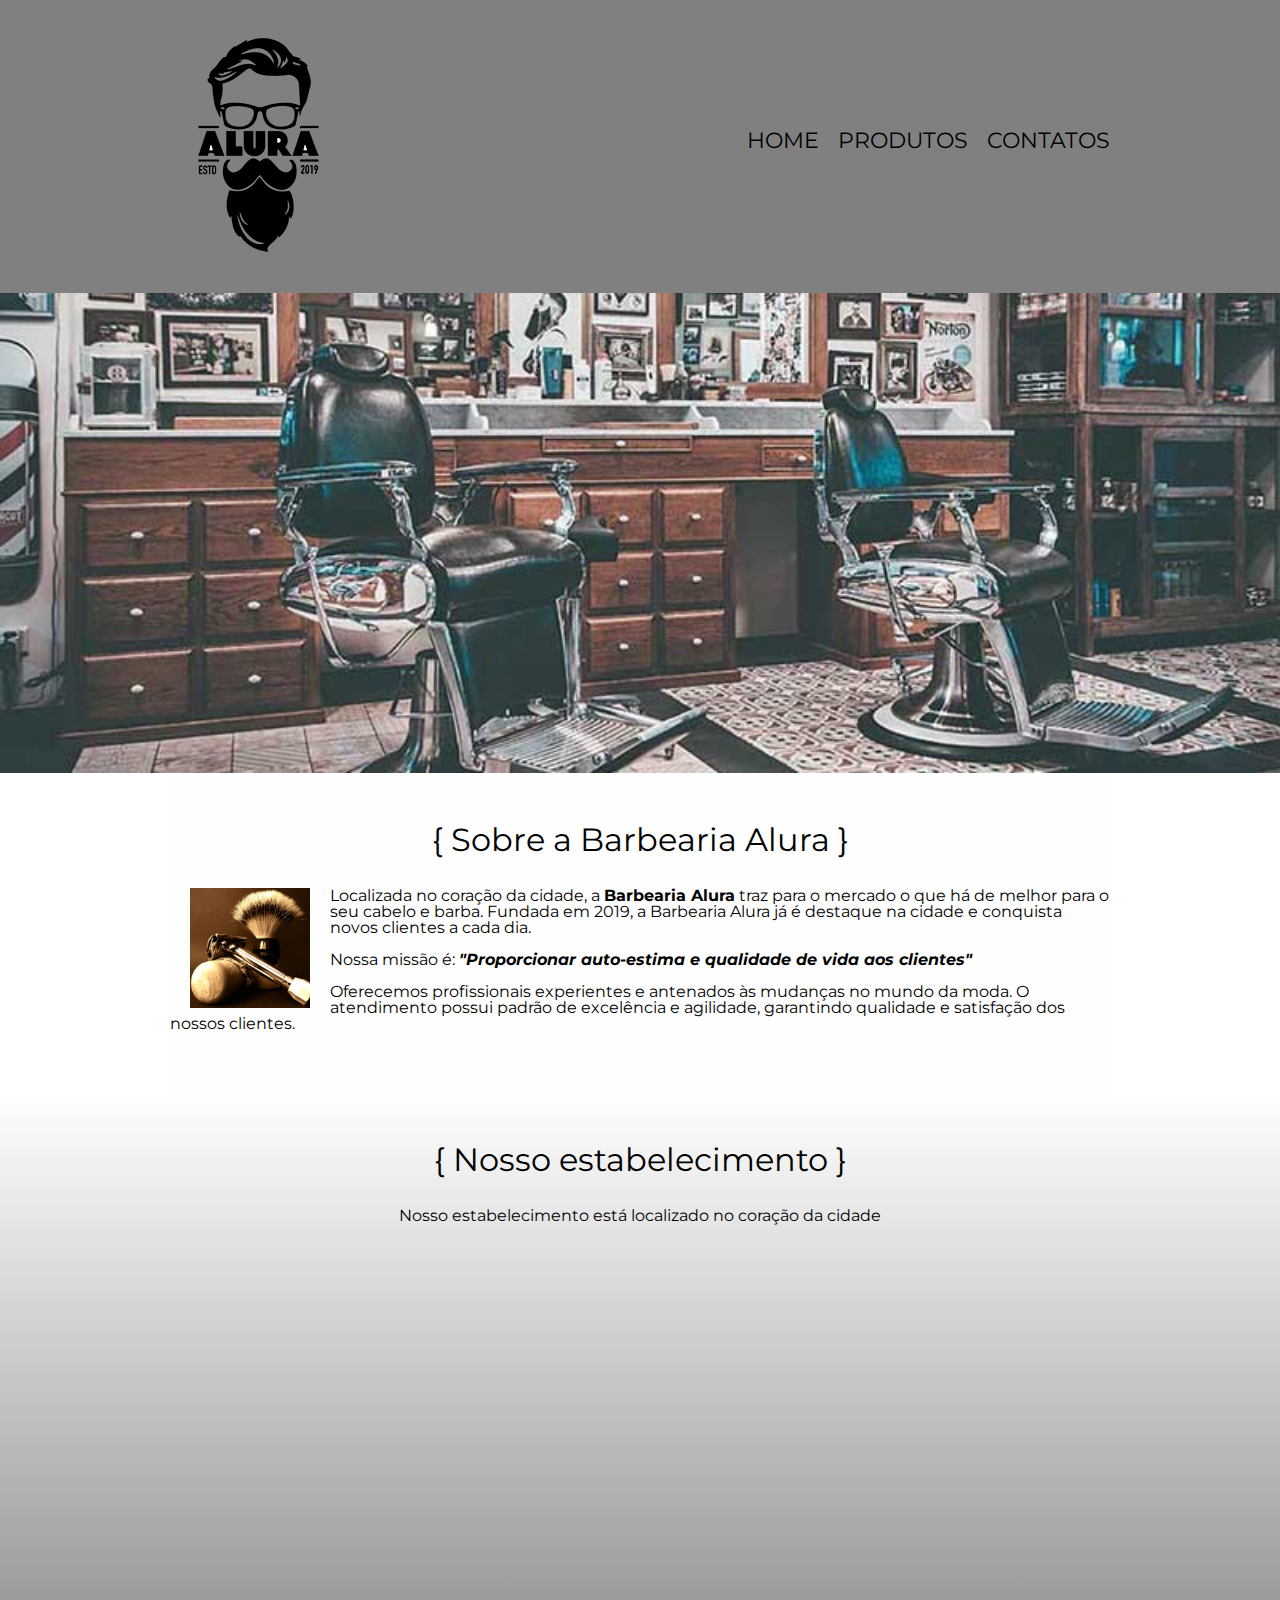
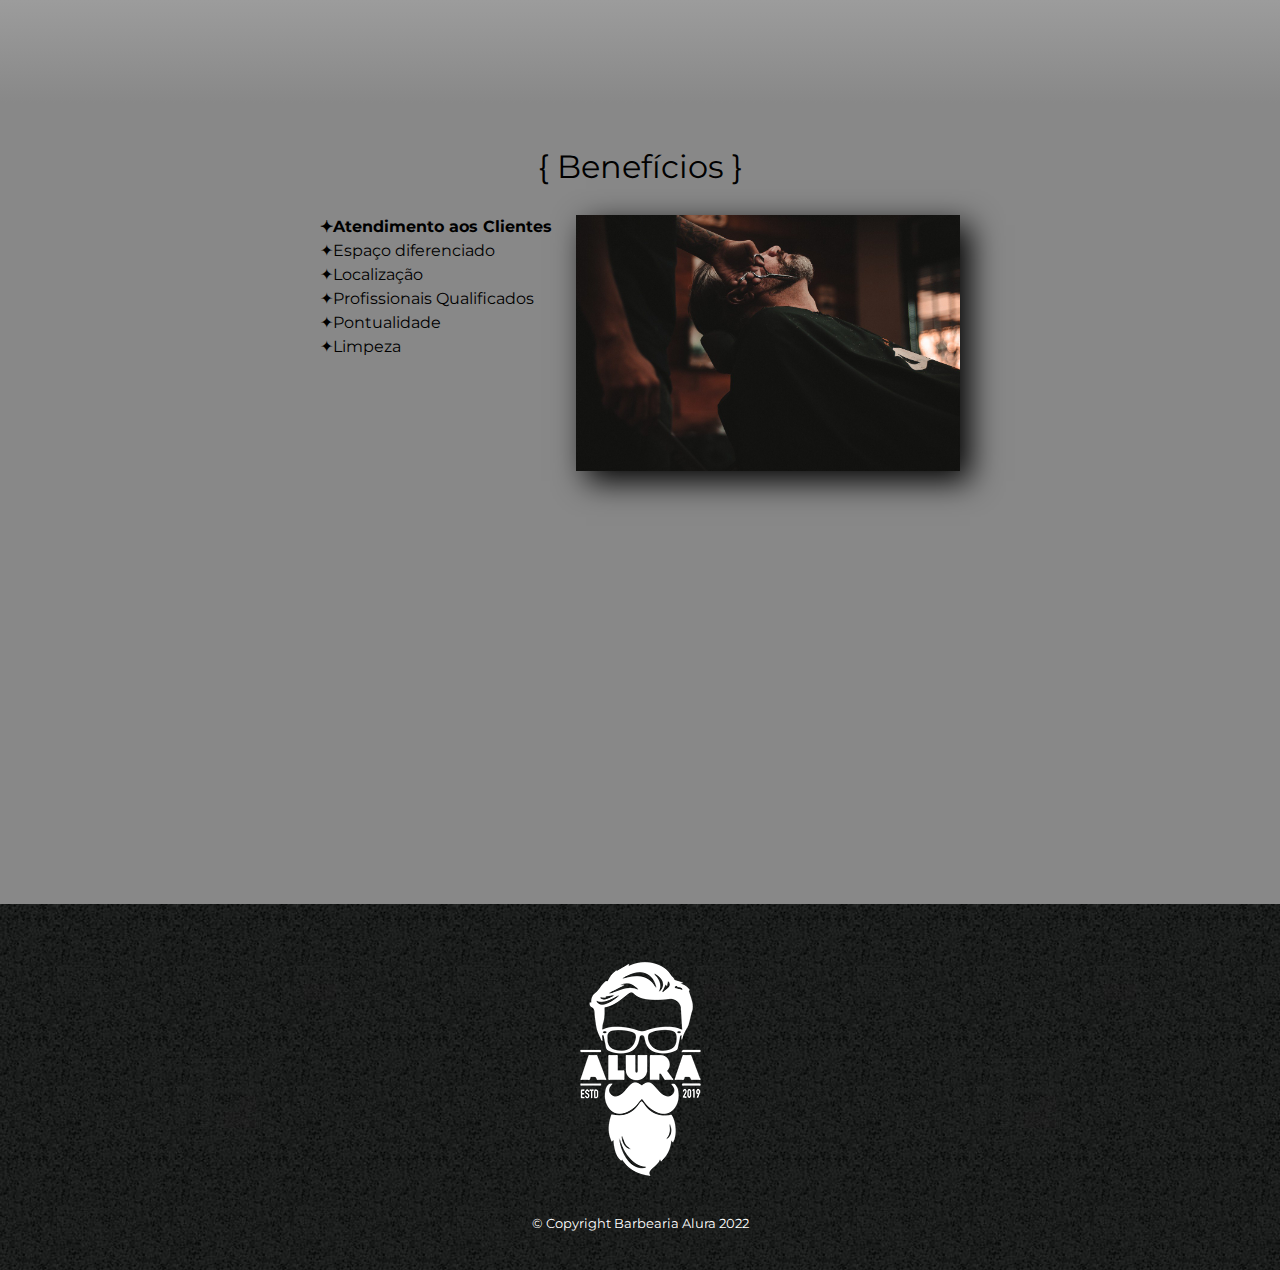
<file: index.html>
<!DOCTYPE html>
<html lang="pt-br">

<head>
    <meta charset="UTF-8">
    
    <meta http-equiv="X-UA-Compatible" content="IE=edge">
    <meta name="viewport" content="width=device-width, initial-scale=1.0">
    <title>Barbearia Alura</title>

    <link rel="stylesheet" href="/styles/reset.css">
    <link rel="stylesheet" href="/styles/style.css">
    <link rel="preconnect" href="https://fonts.googleapis.com">
    <link rel="preconnect" href="https://fonts.gstatic.com" crossorigin>
    <link href="https://fonts.googleapis.com/css2?family=Montserrat&display=swap" rel="stylesheet">

</head>

<body>

    <header>

        <div class="caixa">
            <h1> <img src="/Images/logo.png" alt=""></h1>
            <nav>
                <ul class="navegacao">
                    <li><a href="index.html">Home</a></li>
                    <li><a href="/pages/produtos.html">Produtos</a></li>
                    <li><a href="/pages/contato.html">Contatos</a></li>
                </ul>
            </nav>
        </div>
    </header>

    <img class="banner" src="/Images/banner.jpg" alt="">

    <main >
     
        <section class="principal" >
            <h2 class="titulo-principal"> Sobre a Barbearia Alura</h2>

            <img class="utensilios" src="/Images/utensilios.jpg" alt="imagem utensilios">

            <p>Localizada no coração da cidade, a <strong>Barbearia Alura</strong> traz para o mercado o que há de melhor
                para o
                seu cabelo e barba. Fundada em 2019, a Barbearia Alura já é destaque na cidade e conquista novos
                clientes a
                cada
                dia.</p>

            <p id="missao"> Nossa missão é: <em><strong>"Proporcionar auto-estima e qualidade de vida aos
                        clientes"</strong></em> </p>

            <p>Oferecemos profissionais experientes e antenados às mudanças no mundo da moda. O atendimento possui
                padrão de
                excelência e agilidade, garantindo qualidade e satisfação dos nossos clientes.</p>
        </section>

        <section class="mapa">
            <h3 class="titulo-principal">Nosso estabelecimento</h3>
            <p>Nosso estabelecimento está localizado no coração da cidade</p>


            <div class="mapa-conteudo"><iframe
                    src="https://www.google.com/maps/embed?pb=!1m18!1m12!1m3!1d234090.42203529525!2d-46.856955498252965!3d-23.54462592991459!2m3!1f0!2f0!3f0!3m2!1i1024!2i768!4f13.1!3m3!1m2!1s0x94ce5a2b2ed7f3a1%3A0xab35da2f5ca62674!2sAlura%20-%20Escola%20Online%20de%20Tecnologia!5e0!3m2!1spt-BR!2sbr!4v1672686295976!5m2!1spt-BR!2sbr"
                    width="100%" height="300" style="border:0;" allowfullscreen="" loading="lazy"
                    referrerpolicy="no-referrer-when-downgrade"></iframe></div>



        </section>

        <section class="beneficios">


            <div class="conteudo-beneficios">
                <h3 class="titulo-principal">Benefícios</h3>
                <ul class="lista-beneficios"> <!-- unordered list -->
                    <li class="itens">Atendimento aos Clientes</li> <!-- list item -->
                    <li class="itens">Espaço diferenciado</li>
                    <li class="itens">Localização</li>
                    <li class="itens">Profissionais Qualificados</li>
                    <li class="itens">Pontualidade</li>
                    <li class="itens">Limpeza</li>
                </ul><img class="imagem-beneficios" src="/Images/beneficios.jpg" alt="">
            </div>


            <div class="video">
                <iframe width="100%" height="315" src="https://www.youtube.com/embed/wcVVXUV0YUY"
                    title="YouTube video player" frameborder="0"
                    allow="accelerometer; autoplay; clipboard-write; encrypted-media; gyroscope; picture-in-picture"
                    allowfullscreen></iframe>
            </div>

        </section>


    </main>



    <footer>
        <img src="/Images/logo-branco.png" alt="">
        <p class="copyright"> &copy; Copyright Barbearia Alura 2022</p>
    </footer>


</body>

</html>
</file>
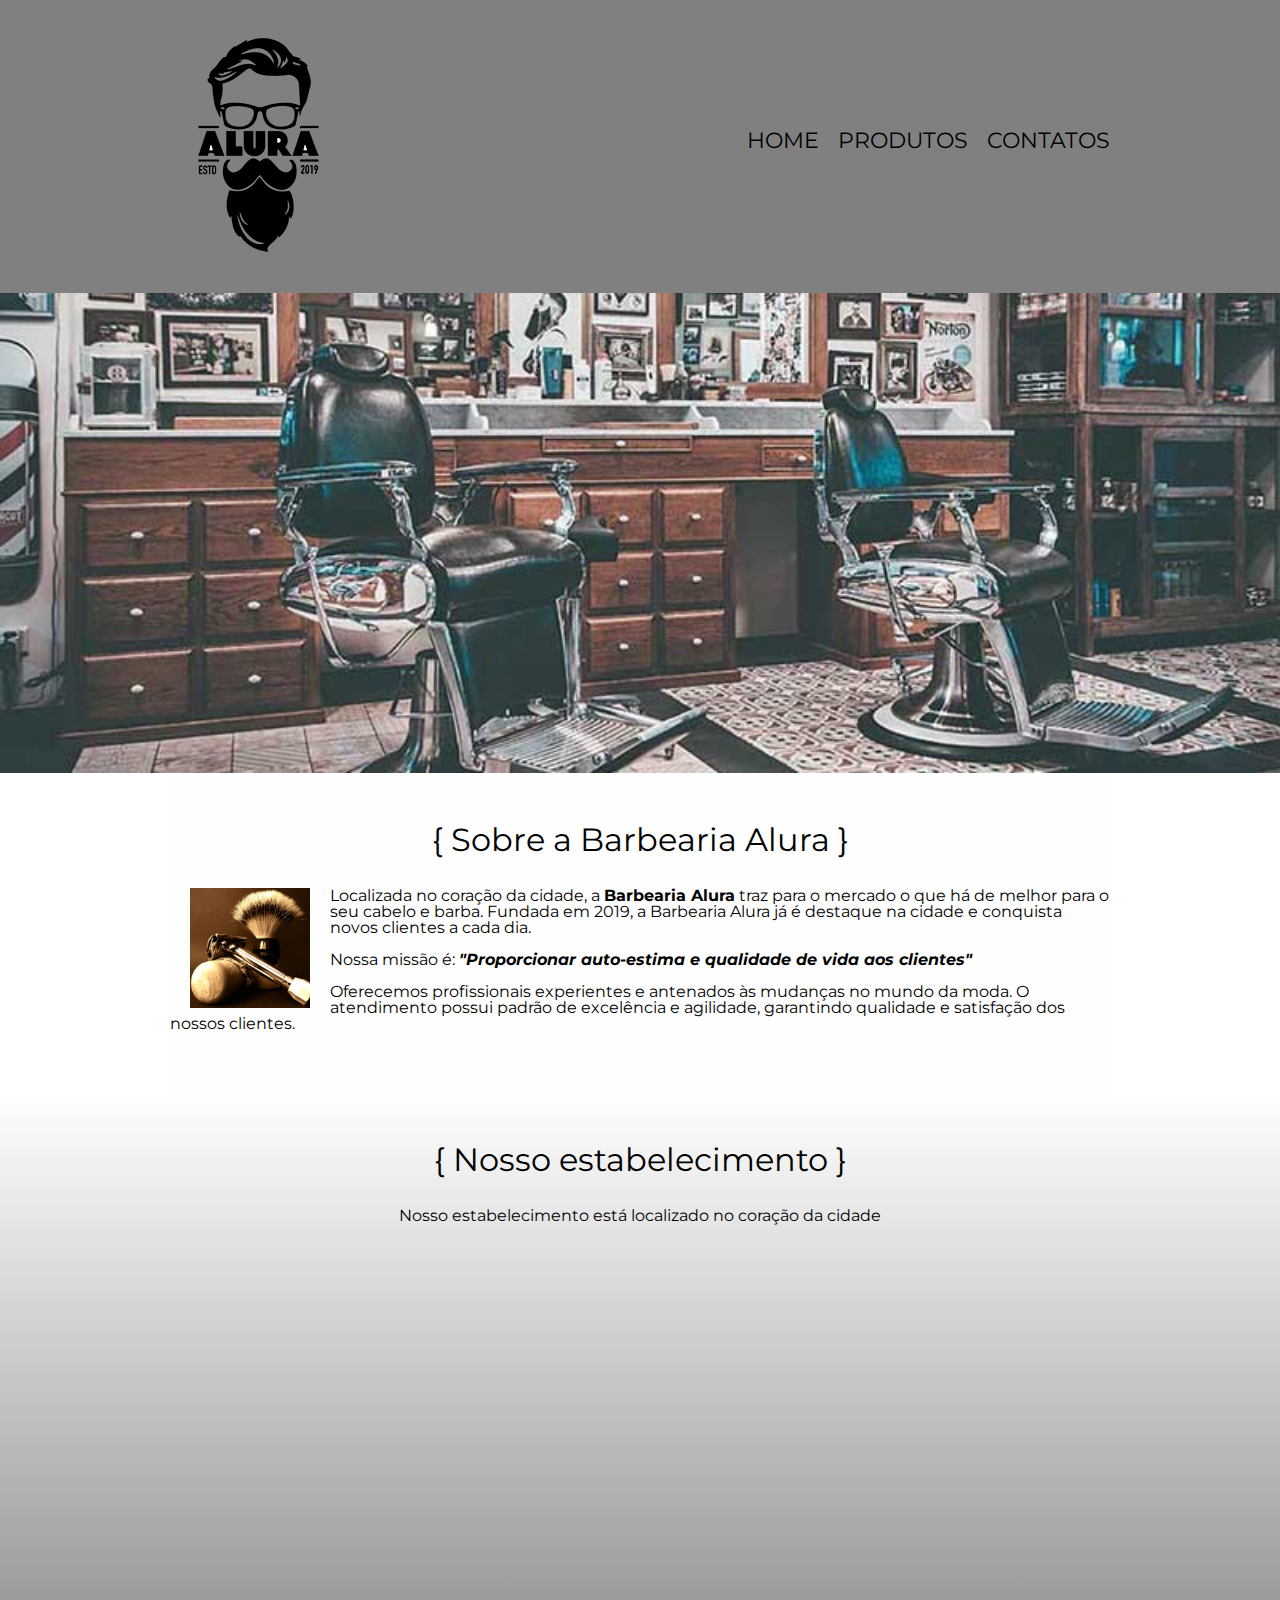
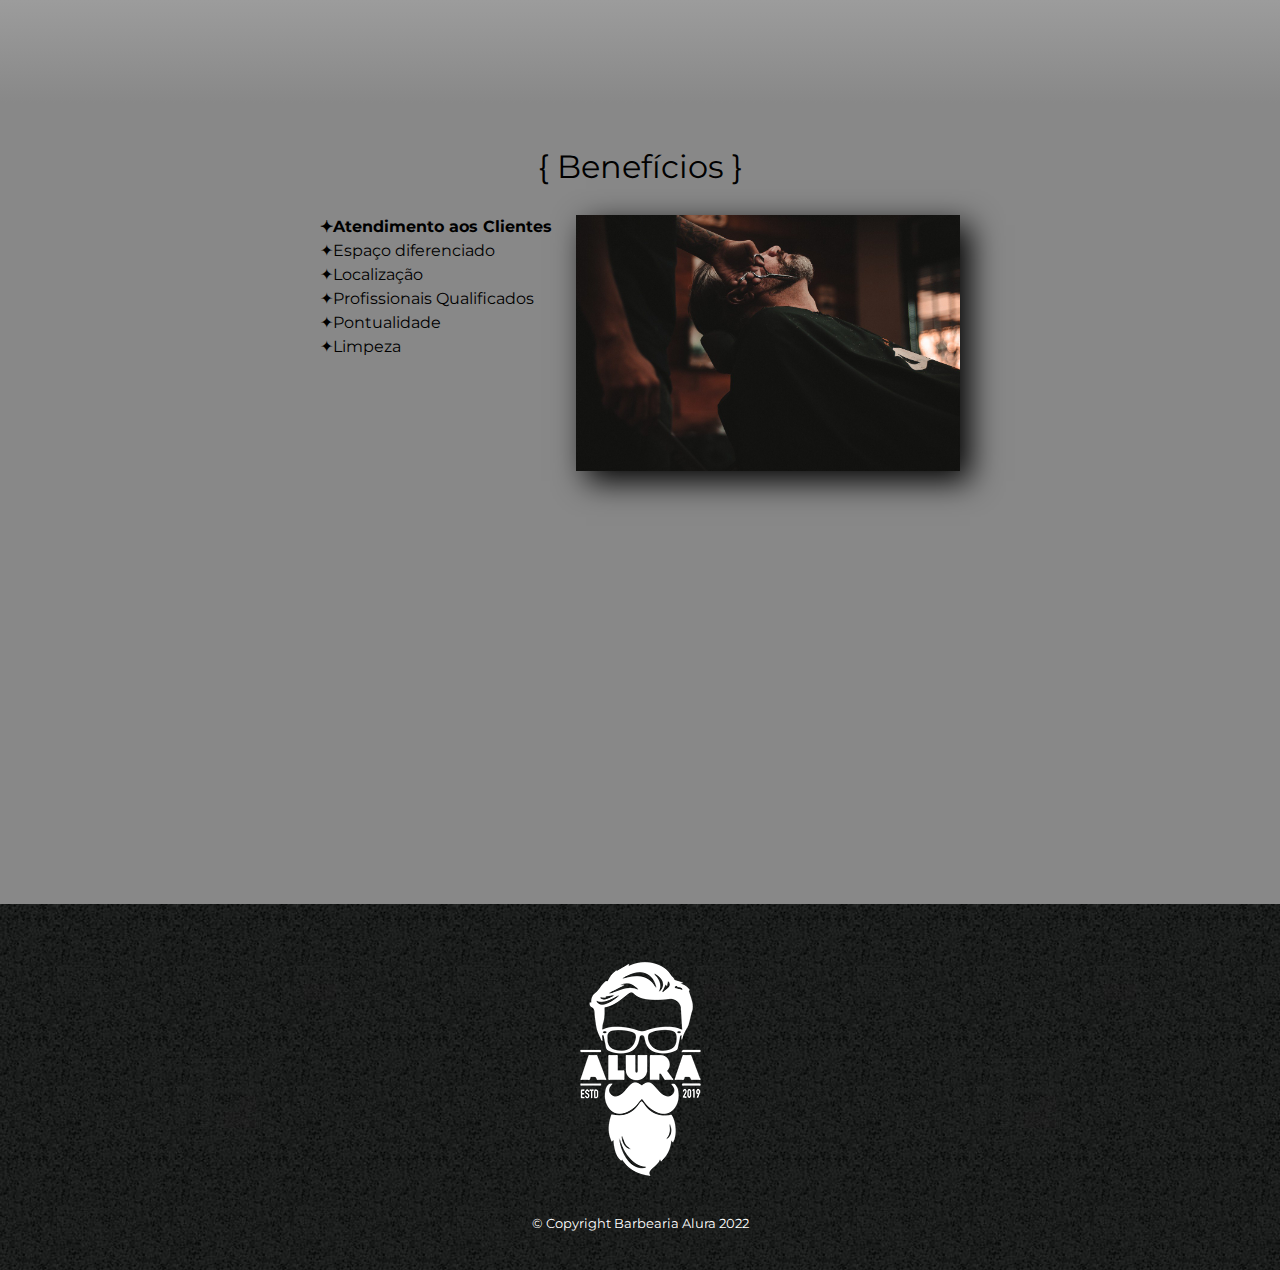
<file: pages/index.html>
<!DOCTYPE html>
<html lang="pt-br">

<head>
    <meta charset="UTF-8">
    
    <meta http-equiv="X-UA-Compatible" content="IE=edge">
    <meta name="viewport" content="width=device-width, initial-scale=1.0">
    <title>Barbearia Alura</title>

    <link rel="stylesheet" href="../styles/reset.css">
    <link rel="stylesheet" href="../styles/style.css">
    <link rel="preconnect" href="https://fonts.googleapis.com">
    <link rel="preconnect" href="https://fonts.gstatic.com" crossorigin>
    <link href="https://fonts.googleapis.com/css2?family=Montserrat&display=swap" rel="stylesheet">

</head>

<body>

    <header>

        <div class="caixa">
            <h1> <img src="../Images/logo.png" alt=""></h1>
            <nav>
                <ul class="navegacao">
                    <li><a href="index.html">Home</a></li>
                    <li><a href="produtos.html">Produtos</a></li>
                    <li><a href="contato.html">Contatos</a></li>
                </ul>
            </nav>
        </div>
    </header>

    <img class="banner" src="../Images/banner.jpg" alt="">

    <main >
     
        <section class="principal" >
            <h2 class="titulo-principal"> Sobre a Barbearia Alura</h2>

            <img class="utensilios" src="../Images/utensilios.jpg" alt="imagem utensilios">

            <p>Localizada no coração da cidade, a <strong>Barbearia Alura</strong> traz para o mercado o que há de melhor
                para o
                seu cabelo e barba. Fundada em 2019, a Barbearia Alura já é destaque na cidade e conquista novos
                clientes a
                cada
                dia.</p>

            <p id="missao"> Nossa missão é: <em><strong>"Proporcionar auto-estima e qualidade de vida aos
                        clientes"</strong></em> </p>

            <p>Oferecemos profissionais experientes e antenados às mudanças no mundo da moda. O atendimento possui
                padrão de
                excelência e agilidade, garantindo qualidade e satisfação dos nossos clientes.</p>
        </section>

        <section class="mapa">
            <h3 class="titulo-principal">Nosso estabelecimento</h3>
            <p>Nosso estabelecimento está localizado no coração da cidade</p>


            <div class="mapa-conteudo"><iframe
                    src="https://www.google.com/maps/embed?pb=!1m18!1m12!1m3!1d234090.42203529525!2d-46.856955498252965!3d-23.54462592991459!2m3!1f0!2f0!3f0!3m2!1i1024!2i768!4f13.1!3m3!1m2!1s0x94ce5a2b2ed7f3a1%3A0xab35da2f5ca62674!2sAlura%20-%20Escola%20Online%20de%20Tecnologia!5e0!3m2!1spt-BR!2sbr!4v1672686295976!5m2!1spt-BR!2sbr"
                    width="100%" height="300" style="border:0;" allowfullscreen="" loading="lazy"
                    referrerpolicy="no-referrer-when-downgrade"></iframe></div>



        </section>

        <section class="beneficios">


            <div class="conteudo-beneficios">
                <h3 class="titulo-principal">Benefícios</h3>
                <ul class="lista-beneficios"> <!-- unordered list -->
                    <li class="itens">Atendimento aos Clientes</li> <!-- list item -->
                    <li class="itens">Espaço diferenciado</li>
                    <li class="itens">Localização</li>
                    <li class="itens">Profissionais Qualificados</li>
                    <li class="itens">Pontualidade</li>
                    <li class="itens">Limpeza</li>
                </ul><img class="imagem-beneficios" src="../Images/beneficios.jpg" alt="">
            </div>


            <div class="video">
                <iframe width="100%" height="315" src="https://www.youtube.com/embed/wcVVXUV0YUY"
                    title="YouTube video player" frameborder="0"
                    allow="accelerometer; autoplay; clipboard-write; encrypted-media; gyroscope; picture-in-picture"
                    allowfullscreen></iframe>
            </div>

        </section>


    </main>



    <footer>
        <img src="../Images/logo-branco.png" alt="">
        <p class="copyright"> &copy; Copyright Barbearia Alura 2022</p>
    </footer>


</body>

</html>
</file>
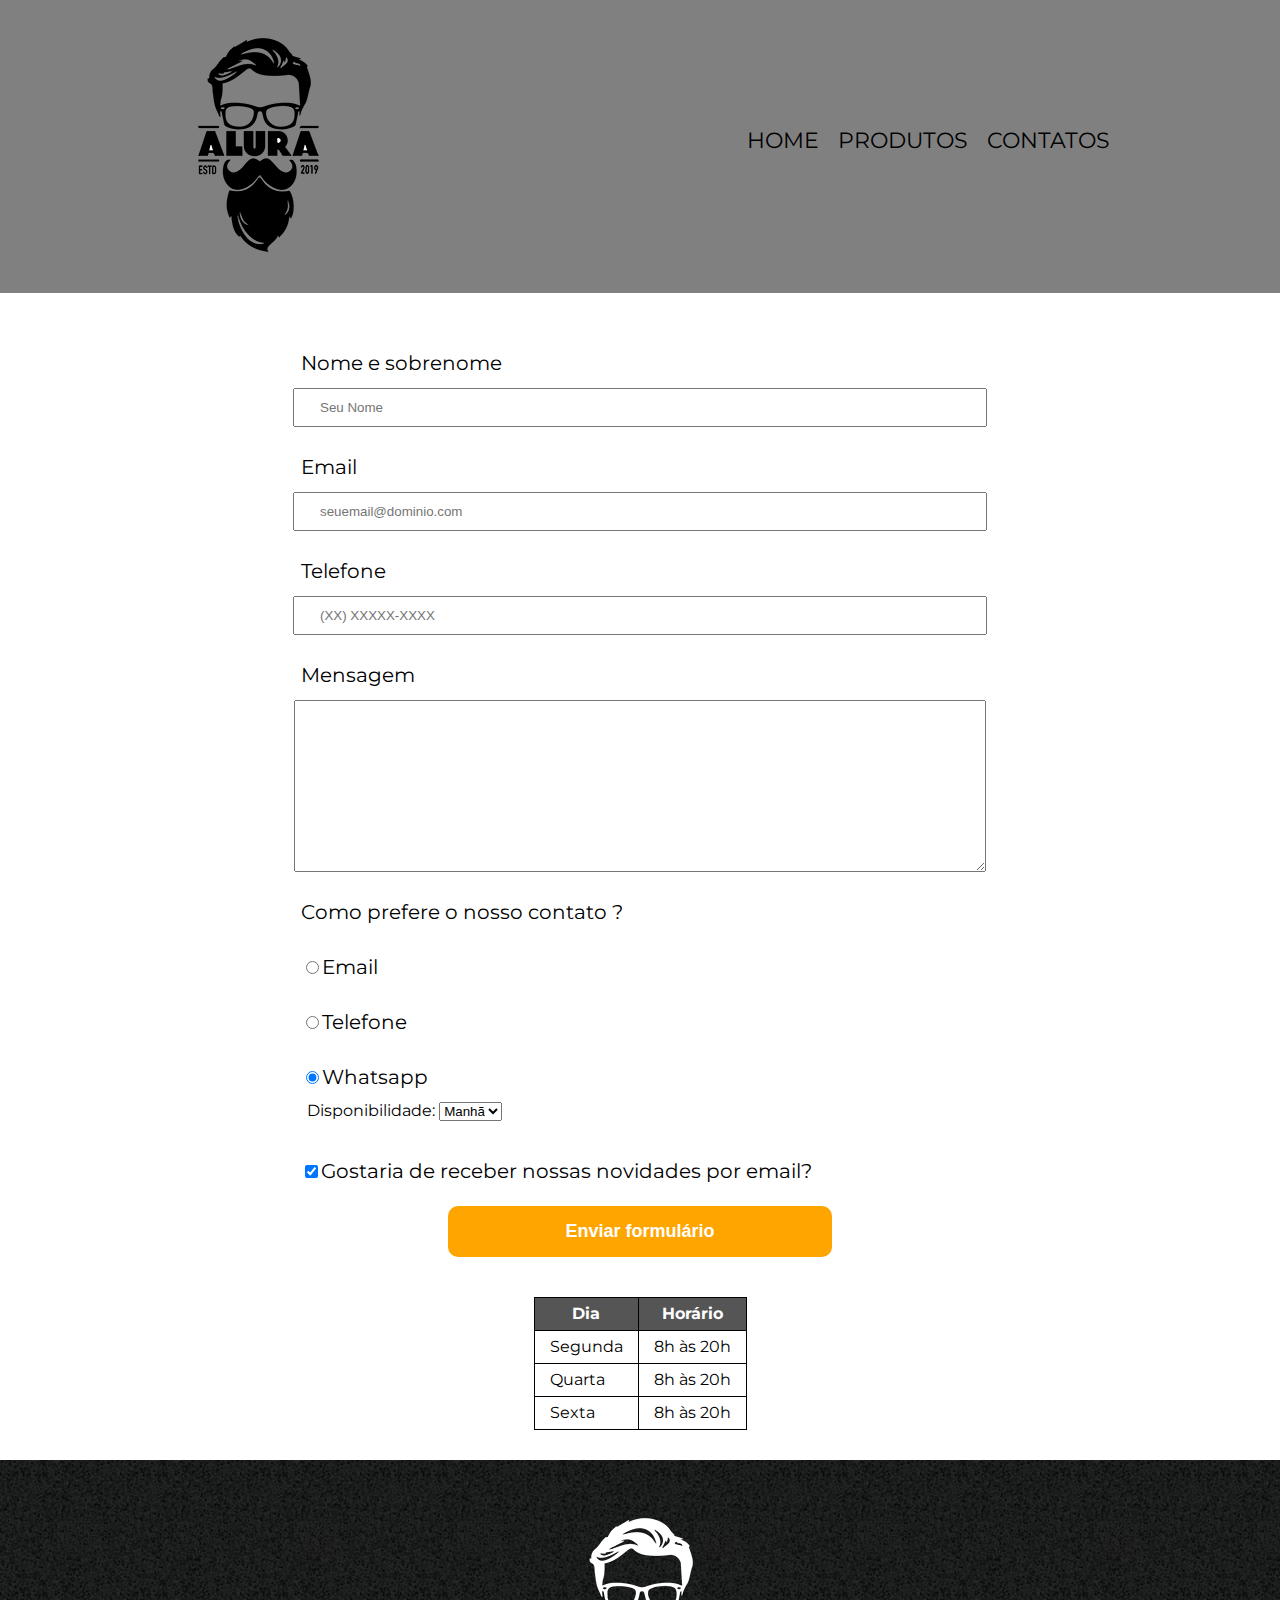
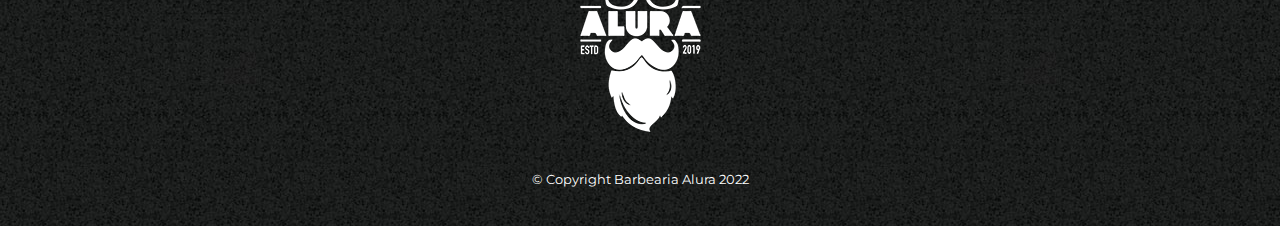
<file: pages/contato.html>
<!DOCTYPE html>
<html lang="pt-br">

<head>
    <meta charset="UTF-8"> <!-- dicionário -->
    <meta http-equiv="X-UA-Compatible" content="IE=edge">
    <meta name="viewport" content="width=device-width, initial-scale=1.0">
    <title>Contato</title>
    <link rel="stylesheet" href="../styles/reset.css">
    <link rel="stylesheet" href="../styles/style.css">
    <link href="https://fonts.googleapis.com/css2?family=Montserrat&display=swap" rel="stylesheet">
</head>

<body>

    <header>

        <div class="caixa">
            <h1> <img src="../Images/logo.png" alt="Logo da barbearia"></h1>
            <nav>
                <ul class="navegacao">
                    <li><a href="../index.html">Home</a></li>
                    <li><a href="produtos.html">Produtos</a></li>
                    <li><a href="">Contatos</a></li>
                </ul>
            </nav>
        </div>
    </header>

    <main>

        <div class="conteudo-informacoes">
            <form action="">
                <label for="nomesobrenome">Nome e sobrenome</label>
                <input type="text" name="" id="nomesobrenome" class="input-padrao" required placeholder="Seu Nome">

                <label for="email">Email</label>
                <input type="email" name="" id="email" class="input-padrao" required placeholder="seuemail@dominio.com">

                <label for="telefone">Telefone</label>
                <input type="tel" name="" id="telefone" class="input-padrao" required placeholder="(XX) XXXXX-XXXX">



                <label for="mensagem">Mensagem</label>
                <textarea name="" id="mensagem" cols="70" rows="10" class="input-padrao" required></textarea>
                <div class="conteudo-contato">
                    <fieldset>

                        <legend>Como prefere o nosso contato ?</legend>
                        <label for="radio-email" class="opcoes"><input type="radio" value="email" name="contato"
                                id="radio-email">Email</label>


                        <label for="radio-telefone" class="opcoes"> <input type="radio" value="telefone" name="contato"
                                id="radio-telefone">Telefone</label>


                        <label for="radio-whatsapp" class="opcoes"><input type="radio" value="whatsapp" name="contato"
                                id="radio-whatsapp" checked>Whatsapp </label>
                    </fieldset>
                    <div id="select">Disponibilidade:
                        <select name="" >
                            <option value="">Manhã</option>
                            <option value="">Tarde</option>
                            <option value="">Noite</option>
                        </select>
                    </div>
                   
                </div>


                <label class="checkbox" for=""><input type="checkbox" name="" id="" checked>Gostaria de receber nossas
                    novidades por email?</label>
                <div id="botao-envio">
                    <input type="submit" value="Enviar formulário" class="enviar">
                </div>


            </form>

            <table>

                <thead> <!-- cabeçalho -->

                    <tr> <!-- table-roll -->
                        <th>Dia</th> <!-- Células do cabeçalho da tabela-->
                        <th>Horário</th>
                    </tr>

                </thead>

                <tbody>
                    <tr><!-- Corpo da tabela -->
                        <td>Segunda</td><!-- Células da tabela -->
                        <td>8h às 20h</td>
                    </tr>

                    <tr>
                        <td>Quarta</td>
                        <td>8h às 20h</td>
                    </tr>

                    <tr>
                        <td>Sexta</td>
                        <td>8h às 20h</td>
                    </tr>
                </tbody>


            </table>
       
    </main>


    <footer>
        <img src="../Images/logo-branco.png" alt="Logo da barbearia">
        <p class="copyright"> &copy; Copyright Barbearia Alura 2022</p>
    </footer>






</body>

</html>
</file>
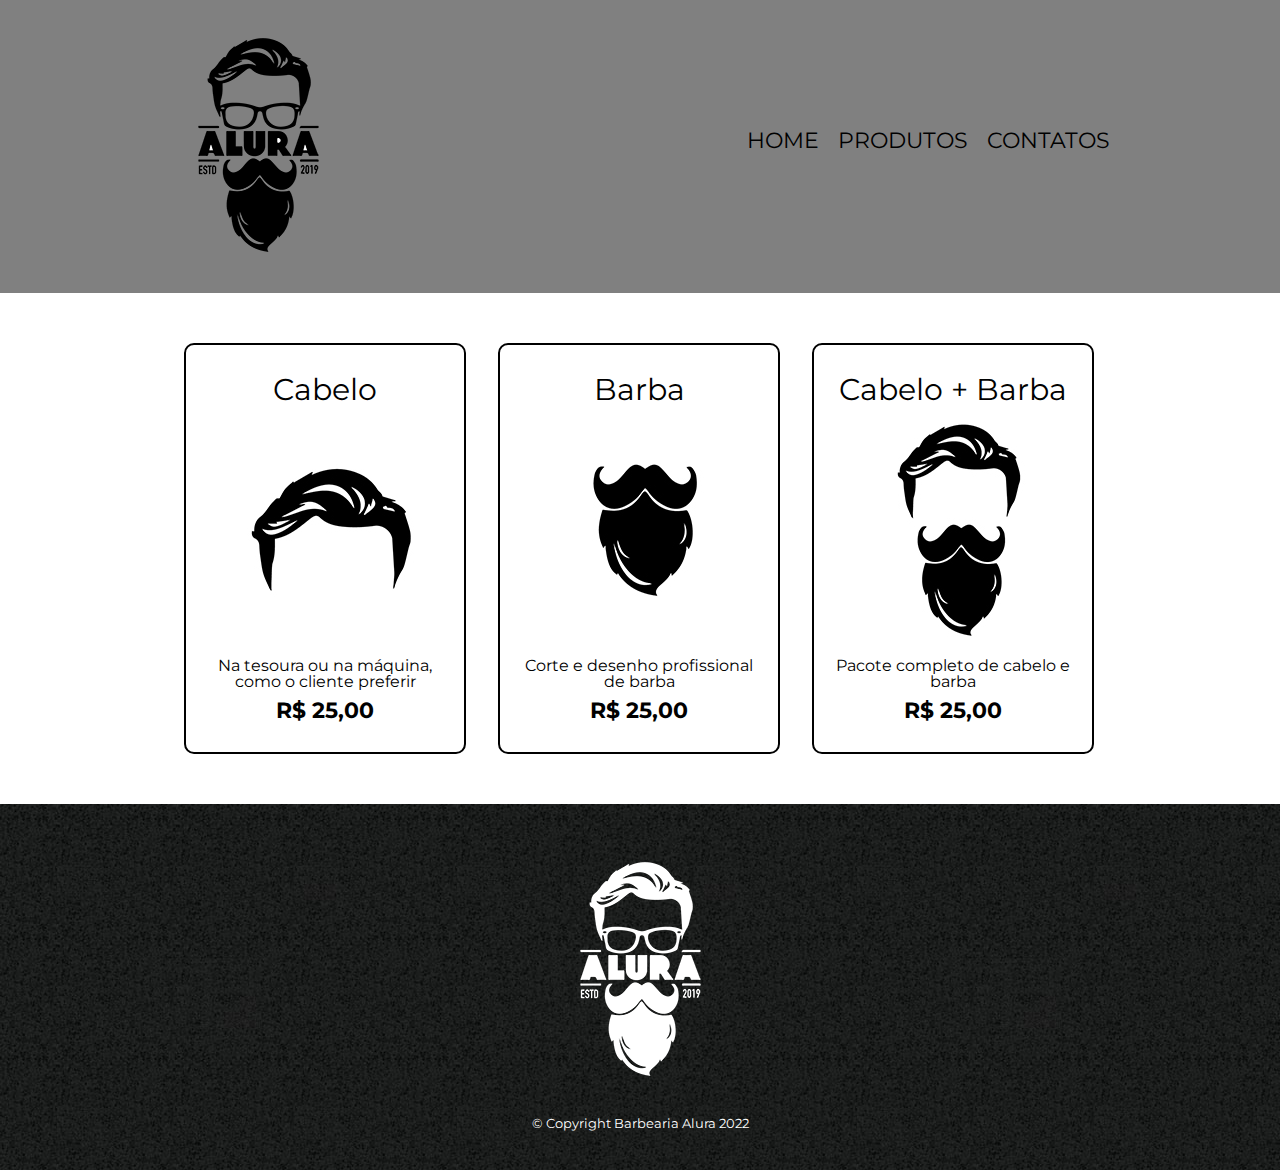
<file: pages/produtos.html>
<!DOCTYPE html>
<html lang="pt-br">

<head>
    <meta charset="UTF-8"> <!-- dicionário -->
    <meta http-equiv="X-UA-Compatible" content="IE=edge">
    <meta name="viewport" content="width=device-width, initial-scale=1.0">
    <title>Produtos barbearia Alura</title>
    <link rel="stylesheet" href="../styles/reset.css">
    <link rel="stylesheet" href="../styles/style.css">
    <link href="https://fonts.googleapis.com/css2?family=Montserrat&display=swap" rel="stylesheet">
</head>

<body>

    <header>

        <div class="caixa">
            <h1> <img src="../Images/logo.png" alt=""></h1>
            <nav>
                <ul class="navegacao">
                    <li><a href="../index.html">Home</a></li>
                    <li><a href="produtos.html">Produtos</a></li>
                    <li><a href="contato.html">Contatos</a></li>
                </ul>
            </nav>
        </div>
    </header>
    
    <main>
       
        <ul class="produtos">
            <li>
                <h2>Cabelo</h2>
                <img class="imagem-corte" src="../Images/cabelo.jpg" alt="">
                <p class="produto-descricao">Na tesoura ou na máquina, como o cliente preferir</p>
                <p class="produto-preco">R$ 25,00</p>
            </li> 

            <li>
                <h2>Barba</h2>
                <img class="imagem-corte" src="../Images/barba.jpg" alt="">
                <p class="produto-descricao">Corte e desenho profissional de barba</p>
                <p class="produto-preco">R$ 25,00</p>
            </li>

            <li>
                <h2>Cabelo + Barba</h2>
                <img class="imagem-corte" src="../Images/cabelo+barba.jpg" alt="">
                <p class="produto-descricao">Pacote completo de cabelo e barba<p>
                <p class="produto-preco">R$ 25,00</p>
            </li>
           
            
        
        </ul>
    </main>

        <footer>
            <img src="../Images/logo-branco.png" alt="">
            <p class="copyright"> &copy; Copyright Barbearia Alura 2022</p>
        </footer>






</body>

</html>
</file>
<file: styles/style.css>
body {
    font-family: 'Montserrat', sans-serif;
}

header {
    background-color: gray;
    padding: 20px 0;
    
}

/* main > p{
    background-color: red
}

img + p {
    background: blue;
}

img ~ p{
    background-color: yellow;
}

.principal p:not(#missao){
    background-color: orange;
} */

.caixa {
    width: 940px;
    position: relative;
    margin: 0 auto;
    /*cima e baixo / direita e esquerda */
}

nav {
    position: absolute;
    /*elemento pode ser colocado em qualquer lugar da página com essa propriedade*/
    top: 110px;
    right: 0;
}

nav li {
    display: inline;
    margin: 0 0 0 15px;
    /*cima direita baixo esquerda*/
}


nav a {
    text-transform: uppercase;
    color: #000000;
    font-size: 22px;
    text-decoration: none;

}

nav a:hover {
    color: #C78C19;

}

.produtos {
    width: 940px;
    margin: 0 auto;
    padding: 50px 0;

}



.produtos li {
    display: inline-block;
    text-align: center;
    width: 30%;
    vertical-align: top;
    margin: 0 1.5%;
    padding: 30px 20px;
    box-sizing: border-box;
    /* border-color: #000000;
    border-width: 2px;
    border-style: solid; */
    border: 2px solid #000000;
    border-radius: 10px;
}

.produtos li:hover {
    border-color: #C78C19;
}

.produtos li:active {
    border-color: green;
}



.produtos h2 {
    font-size: 30px;

}

.produto-descricao {
    font-size: 16px
}

.produto-preco {
    font-size: 22px;
    font-weight: bold;
    margin-top: 10px;
}

footer {
    text-align: center;
    background: url("../Images/bg.jpg");
    padding: 40px 0;


}

.copyright {
    color: white;
    font-size: 13px;
    margin-top: 20px;

}



form {
    margin: 40px 0;

}

form label,
form legend {
    display: block;
    font-size: 20px;
    margin: 0 0 10px;
    /* para baixo*/
}



.input-padrao {
    display: block;
    margin: 0 0 20px;
    padding: 10px 25px;
    width: 50%;
}

.checkbox {
    margin: 20px 0;
}

.enviar {
    width: 30%;
    padding: 15px 0;
    background-color: orange;
    color: white;
    font-weight: bold;
    border: none;
    font-size: 18px;
    border-radius: 10px;
    transition: 1s all;


}

.enviar:hover {
    background-color: darkorange;

    transform: scale(1.2);
    cursor: pointer;

}

table {
    margin: 20px 40px;

}

thead {
    background: #555555;
    color: white;
    font-weight: bold;
    

}

td,
th {
    border: 1px solid #000000;
    padding: 8px 15px;
}

/* css da página inicial  */

.banner {
    width: 100%;
}

.titulo-principal {
    text-align: center;
    font-size: 2em;
    margin: 0 0 1em;
    clear: left;

}

.titulo-principal:before {
    content: "{ ";
}

.titulo-principal:after {
    content: " }";

}



.principal {
    padding: 3em 0;
    background-color: #FEFEFE;
    width: 940px;
    margin: 0 auto;

}

.principal p {
    margin: 0 0 1em;
}

.principal strong {
    font-weight: bold;
}

.principal em {
    font-style: italic;
}

.utensilios {
    width: 120px;
    float: left;
    margin: 0px 20px;

}

.mapa {
    padding: 3em 0;
    background-color: orange;
    background: linear-gradient(#FEFEFE, #888888);
    text-align: center;

}

.mapa-conteudo {
    padding: 3em 0;
    width: 940px;
    margin: 0 auto;
}

.mapa p {
    margin-bottom: 2em;
}


.beneficios {

    padding: 3em 0;
    background: #888888;



}

.conteudo-beneficios {
    width: 640px;
    margin: 0 auto;

}

.lista-beneficios {
    width: 40%;
    display: inline-block;
    vertical-align: top;
}

.itens {
    line-height: 1.5;

}

.itens:first-child {
    font-weight: bold;
}

.itens:before {
    content: "✦";
}

.imagem-beneficios {
    width: 60%;
    opacity: 1;
    transition: 400ms;
    box-shadow: 10px 10px 30px #000000;
}

.imagem-beneficios:hover {
    opacity: 0.3;
    transition: 400ms;
}



.video {
    width: 560px;
    margin: 2em auto;

}

/*cima direita baixo esquerda*/


label {

    padding: 10px 0 5px 22.8%;
}



#nomesobrenome,
.input-padrao,
#botao-envio {
    margin: 10px auto;
}


#select {
    margin-left: 24%;
}

table {
    margin: 30px auto;
}

#botao-envio {
    text-align: center;
}

@media (min-width:940px) {

    label,
    legend {

        padding: 20px 0 5px 23.5%;
    }
}


@media (max-width: 480px) {

    .caixa,
    .principal,
    .conteudo-beneficios,
    .mapa-conteudo,
    .video,
    .produtos {
        width: auto;

    }

    h1 {
        text-align: center;
    }

    nav {
        position: static;
    }

    .lista-beneficios,
    .imagem-beneficios {
        width: 100%;
    }

    .lista-beneficios {
        margin-bottom: 10px;
    }

    .produtos {
        text-align: center;
    }

    .produtos li {

        width: 90%;
        margin: 10px auto;

    }

    .imagem-corte {
        width: 150px;
    }

    .navegacao {
       
        height: 30px;
        text-align: center;
    }

    .navegacao a {
        font-size: 18px
    }

    .titulo-principal {
        font-size: 20px;
    }

    section p {
        padding: 0 15px;
        font-size: 14px;
    }


    .mapa-conteudo,
    .conteudo-beneficios {
        width: 90%;
    
    }


    .mapa,
    .beneficios {
        padding: 0;
        text-align: center;

    }

    .video iframe {
        width: 90%;
    }

    .video {
      padding: 15px;
      margin: 0;
    
    }


    .conteudo-contato {
        margin-top: 15px;

    }



    label:not(.opcoes,.paragrafo) {
        padding: 0px;
        text-align: center;
    }

    

    .input-padrao {

        margin: 10px auto
    }

    textarea {
        border-color: #000000;
    }


    #select {
        margin-left: 5%;

    }

    legend{
        text-align: center;
    }
    select {

        width: 100px;
        height: 20px;
    }

    .enviar {
        width: 30%;
        height: 40px;
        align-items: center;
        padding: 15px 0;
        background-color: orange;
        color: white;
        font-weight: bold;
        border: none;
        font-size: 12px;
        border-radius: 10px;
        transition: 1s all;


    }









}
</file>
